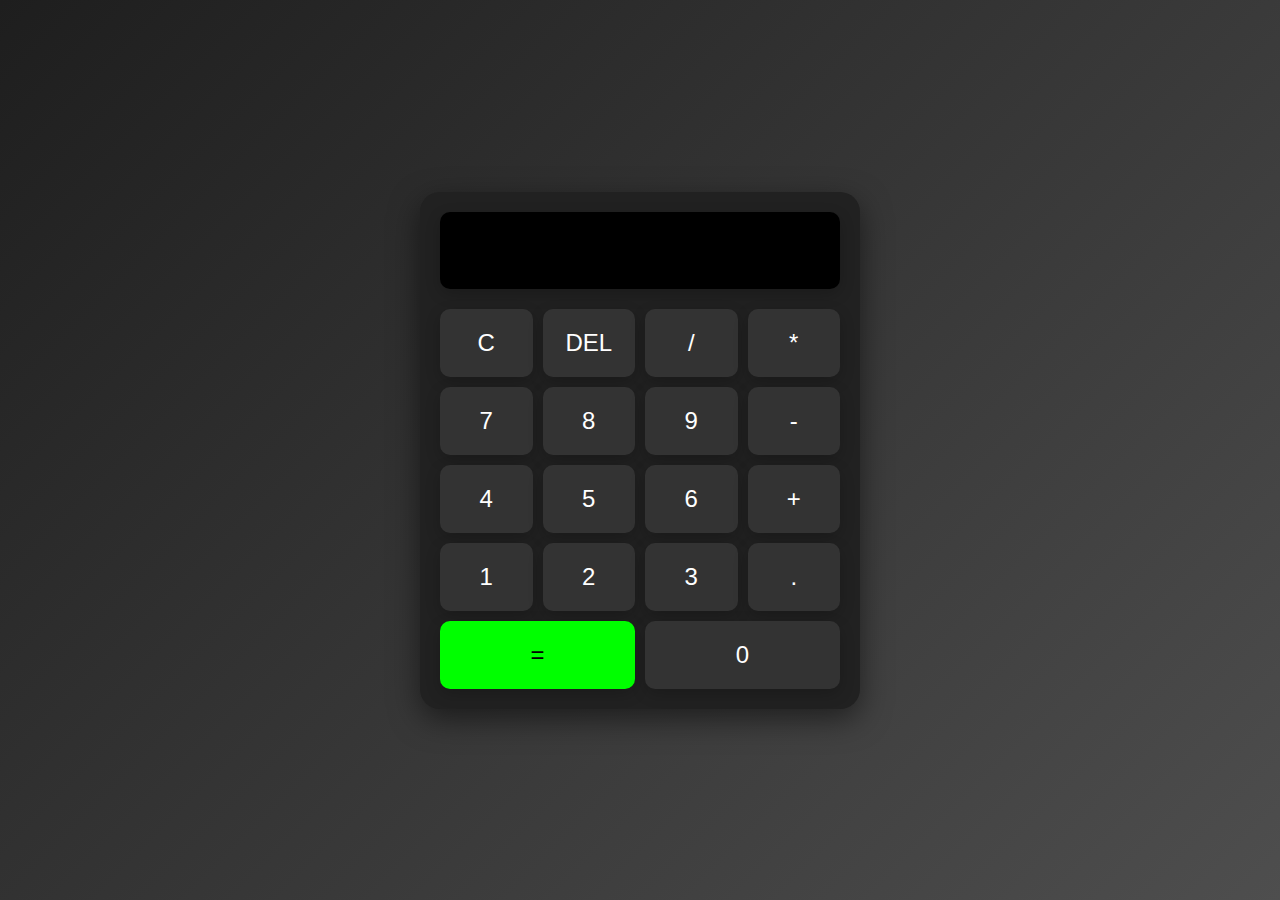
<file: Calculator/index.html>
<!DOCTYPE html>
<html lang="en">
<head>
    <meta charset="UTF-8">
    <meta name="viewport" content="width=device-width, initial-scale=1.0">
    <title>Futuristic Calculator</title>
    <link rel="stylesheet" href="styles.css">
</head>
<body>
    <div class="calculator">
        <div class="display">
            <input type="text" id="result" disabled>
        </div>
        <div class="buttons">
            <button class="btn" onclick="clearDisplay()">C</button>
            <button class="btn" onclick="deleteDigit()">DEL</button>
            <button class="btn" onclick="appendOperator('/')">/</button>
            <button class="btn" onclick="appendOperator('*')">*</button>
            <button class="btn" onclick="appendNumber('7')">7</button>
            <button class="btn" onclick="appendNumber('8')">8</button>
            <button class="btn" onclick="appendNumber('9')">9</button>
            <button class="btn" onclick="appendOperator('-')">-</button>
            <button class="btn" onclick="appendNumber('4')">4</button>
            <button class="btn" onclick="appendNumber('5')">5</button>
            <button class="btn" onclick="appendNumber('6')">6</button>
            <button class="btn" onclick="appendOperator('+')">+</button>
            <button class="btn" onclick="appendNumber('1')">1</button>
            <button class="btn" onclick="appendNumber('2')">2</button>
            <button class="btn" onclick="appendNumber('3')">3</button>
            <button class="btn" onclick="appendNumber('.')">.</button>
            <button class="btn equal" onclick="calculateResult()">=</button>
            <button class="btn zero" onclick="appendNumber('0')">0</button>     
        </div>
    </div>
    <script src="script.js"></script>
</body>
</html>
</file>
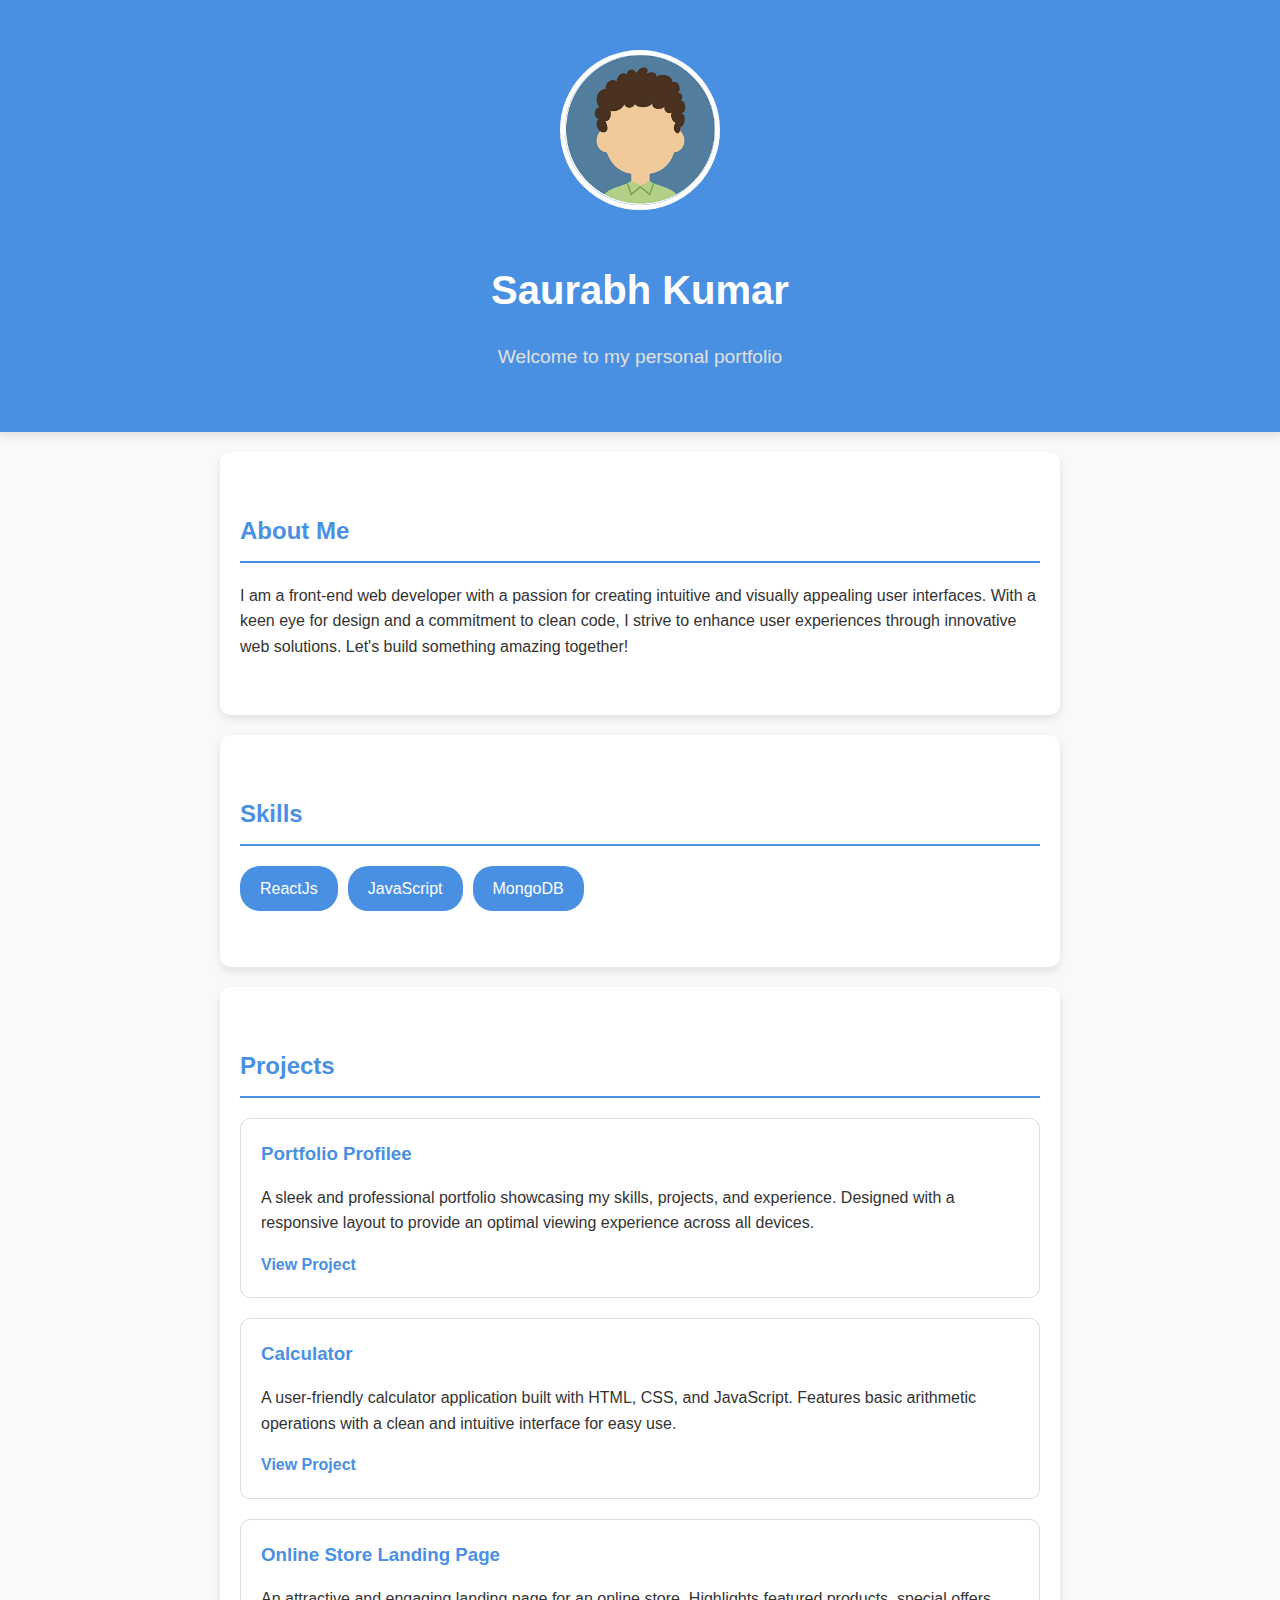
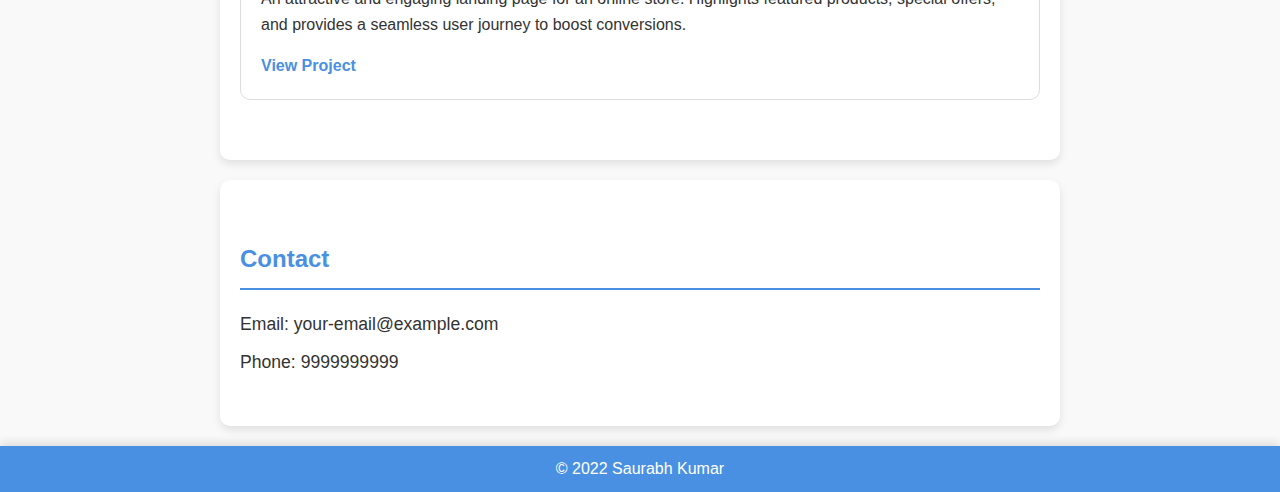
<file: DIGIBHEM/basicPortfolio/index.html>
<!DOCTYPE html>
<html lang="en">
<head>
    <meta charset="UTF-8">
    <meta name="viewport" content="width=device-width, initial-scale=1.0">
    <title>My Portfolio</title>
    <link rel="stylesheet" href="styles.css">
</head>
<body>
    <header>
        <img src="profile.jpg" alt="Saurabh Kumar">
        <h1>Saurabh Kumar</h1>
        <p>Welcome to my personal portfolio</p>
    </header>

    <section id="about">
        <h2>About Me</h2>
        <p>I am a front-end web developer with a passion for creating intuitive and visually appealing user interfaces. With a keen eye for design and a commitment to clean code, I strive to enhance user experiences through innovative web solutions. Let's build something amazing together!</p>
    </section>

    <section id="skills">
        <h2>Skills</h2>
        <ul>
            <li>ReactJs</li>
            <li>JavaScript</li>
            <li>MongoDB</li>
        </ul>
    </section>

    <section id="projects">
        <h2>Projects</h2>
        <div class="project">
            <h3>Portfolio Profilee</h3>
            <p>A sleek and professional portfolio showcasing my skills, projects, and experience. Designed with a responsive layout to provide an optimal viewing experience across all devices.</p>
            <a href="#">View Project</a>
        </div>
        <div class="project">
            <h3>Calculator</h3>
            <p>A user-friendly calculator application built with HTML, CSS, and JavaScript. Features basic arithmetic operations with a clean and intuitive interface for easy use.</p>
            <a href="#">View Project</a>
        </div>
        <div class="project">
            <h3>Online Store Landing Page</h3>
            <p>An attractive and engaging landing page for an online store. Highlights featured products, special offers, and provides a seamless user journey to boost conversions.</p>
            <a href="#">View Project</a>
        </div>

    </section>

    <section id="contact">
        <h2>Contact</h2>
        <p>Email: your-email@example.com</p>
        <p>Phone: 9999999999</p>
    </section>

    <footer>
        <p>&copy; 2022 Saurabh Kumar</p>
    </footer>
</body>
</html>
</file>
<file: Calculator/styles.css>
body {
    display: flex;
    justify-content: center;
    align-items: center;
    height: 100vh;
    margin: 0;
    background: linear-gradient(135deg, #1e1e1e, #4e4e4e);
    font-family: 'Roboto', sans-serif;
    color: #ffffff;
}

.calculator {
    background: #212121;
    border-radius: 20px;
    box-shadow: 0 10px 30px rgba(0, 0, 0, 0.5);
    width: 400px;
    padding: 20px;
}

.display {
    width: 90%;
    margin-bottom: 20px;
}

.display input {
    width: 100%;
    background: #000;
    border: none;
    border-radius: 10px;
    color: #0f0;
    font-size: 2em;
    padding: 20px;
    text-align: right;
    box-shadow: 0 5px 15px rgba(0, 0, 0, 0.2);
}

.buttons {
    display: grid;
    grid-template-columns: repeat(4, 1fr);
    gap: 10px;
}

.btn {
    background: #333;
    border: none;
    border-radius: 10px;
    color: #fff;
    font-size: 1.5em;
    padding: 20px;
    cursor: pointer;
    box-shadow: 0 5px 15px rgba(0, 0, 0, 0.2);
    transition: all 0.3s ease;
}

.btn:hover {
    background: #444;
    transform: scale(1.05);
}

.btn:active {
    background: #555;
}

.zero {
    grid-column: span 2;
}

.equal {
    grid-column: span 2;
    background: #0f0;
    color: #000;
}

.equal:hover {
    background: #0c0;
}

.equal:active {
    background: #0a0;
}
</file>
<file: DIGIBHEM/basicPortfolio/styles.css>
/* General Styles */
body {
    font-family: 'Helvetica Neue', Arial, sans-serif;
    line-height: 1.6;
    margin: 0;
    padding: 0;
    box-sizing: border-box;
    background-color: #f9f9f9;
    color: #333;
}

/* Header Styles */
header {
    text-align: center;
    background-color: #4A90E2;
    color: white;
    padding: 50px 20px;
    box-shadow: 0 4px 8px rgba(0, 0, 0, 0.1);
}

header img {
    width: 150px;
    border-radius: 50%;
    border: 5px solid white;
    margin-bottom: 20px;
}

header h1 {
    margin: 20px 0;
    font-size: 2.5em;
}

header p {
    margin: 10px 0;
    font-size: 1.2em;
    color: #e0e0e0;
}

/* Section Styles */
section {
    padding: 40px 20px;
    margin: 20px auto;
    max-width: 800px;
    background-color: white;
    border-radius: 10px;
    box-shadow: 0 4px 8px rgba(0, 0, 0, 0.1);
}

section h2 {
    margin-bottom: 20px;
    padding-bottom: 10px;
    border-bottom: 2px solid #4A90E2;
    color: #4A90E2;
}

/* Skills Section */
#skills ul {
    list-style-type: none;
    padding: 0;
    display: flex;
    flex-wrap: wrap;
    gap: 10px;
}

#skills li {
    background-color: #4A90E2;
    color: white;
    padding: 10px 20px;
    border-radius: 20px;
    font-size: 1em;
}

#skills li:hover {
    background-color: #357ABD;
    transform: scale(1.1);
}

/* Projects Section */
#projects .project {
    margin: 20px 0;
    padding: 20px;
    border: 1px solid #ddd;
    border-radius: 10px;
    transition: transform 0.3s ease-in-out, box-shadow 0.3s ease-in-out;
}

#projects .project:hover {
    transform: translateY(-10px);
    box-shadow: 0 8px 16px rgba(0, 0, 0, 0.2);
}

#projects h3 {
    margin: 0 0 10px 0;
    color: #4A90E2;
}

#projects a {
    text-decoration: none;
    color: #4A90E2;
    font-weight: bold;
}

#projects a:hover {
    text-decoration: underline;
}

/* Contact Section */
#contact p {
    margin: 10px 0;
    font-size: 1.1em;
}

/* Footer Styles */
footer {
    text-align: center;
    background-color: #4A90E2;
    color: white;
    padding: 10px 0;
    position: relative;
    bottom: 0;
    width: 100%;
    box-shadow: 0 -4px 8px rgba(0, 0, 0, 0.1);
}

footer p {
    margin: 0;
}
</file>
